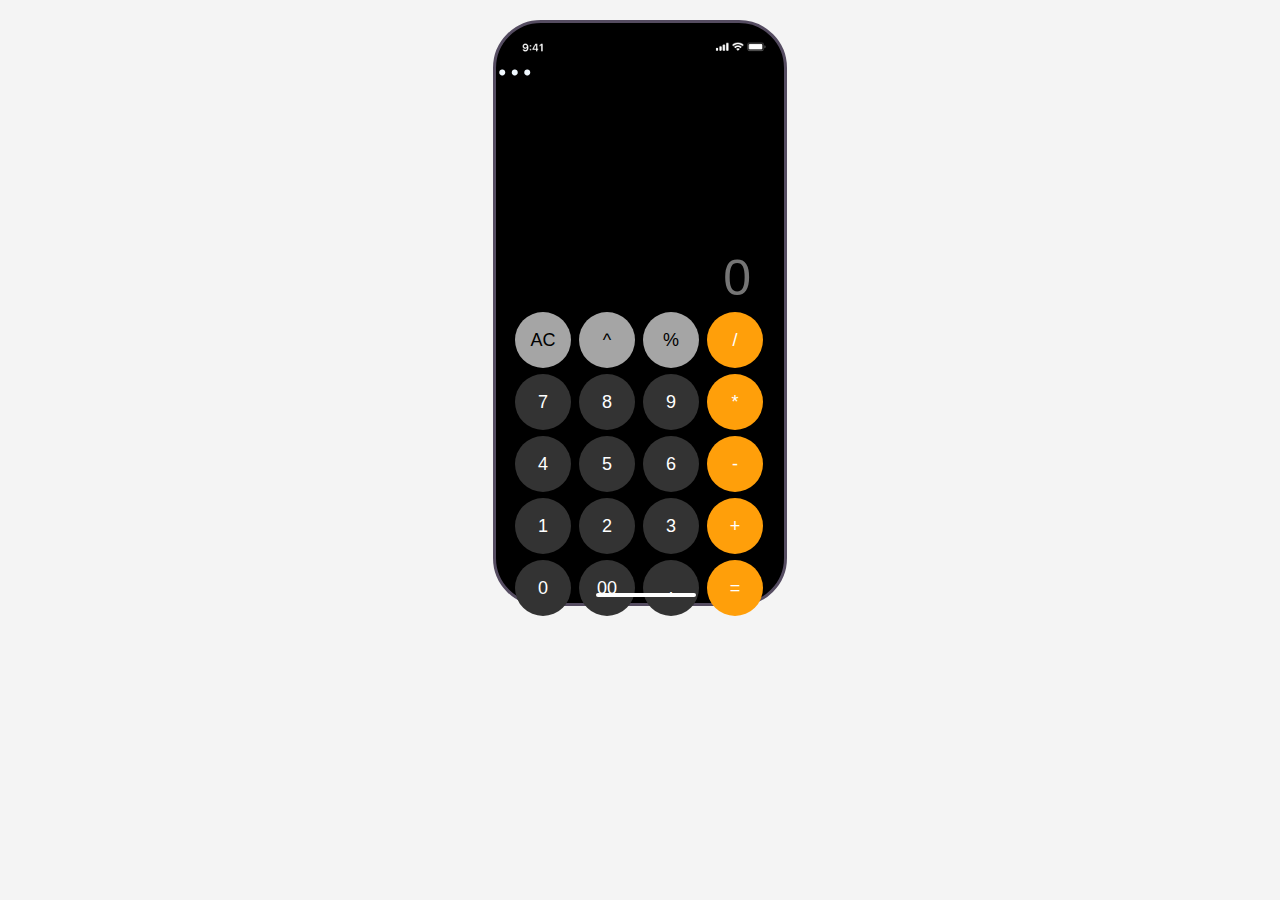
<file: index.html>
<!DOCTYPE html>
<html lang="en">

<head>
    <meta charset="UTF-8">
    <meta name="viewport" content="width=device-width, initial-scale=1.0">
    <title>Document</title>
    <link rel="stylesheet" href="cal.css">
</head>

<body>
    <div class="iphone">

        <div><img class="bar" src="./bar.png" alt=""></div>
        <span style="font-size: 50px; top: -30px; color: aliceblue; position: relative; left:0;"
            onclick="showHistory()">...</span>
        <div class="history" id="myelememnt"></div>

        <div class="container">
            <input type="text" id="input" placeholder="0">
            <div class="row">
                <button class="item grey">AC</button>
                <button class="item grey">^</button>
                <button class="item grey">%</button>
                <button class="item yellow">/</button>
            </div>
            <div class="row">
                <button class="item">7</button>
                <button class="item">8</button>
                <button class="item">9</button>
                <button class="item yellow">*</button>
            </div>
            <div class="row">
                <button class="item">4</button>
                <button class="item">5</button>
                <button class="item">6</button>
                <button class="item yellow">-</button>
            </div>
            <div class="row">
                <button class="item">1</button>
                <button class="item">2</button>
                <button class="item">3</button>
                <button class="item yellow">+</button>
            </div>
            <div class="row">
                <button class="item">0</button>
                <button class="item">00</button>
                <button class="item">.</button>
                <button class="item yellow">=</button>
            </div>
        </div>
        <div class="line"></div>
    </div>



    <script src="./calculator.js"></script>

</body>

</html>
</file>
<file: cal.css>
body {
    margin: 0;
    padding: 0;
    background-color: rgb(244, 244, 244);
    display: flex;
    justify-content: center;

}

.iphone {
    border: 3.5px solid rgb(85, 76, 97);
    z-index: 1;
    height: 580px;
    width: 288px;
    position: relative;
    border-radius: 48px;
    margin: 20px;
    background-color: black;
    /* display: flex;
    justify-content: center;
    box-shadow: 0px 0px 0px 2px black; */

}

.history {
    width: 98%;
    top: -30px;
    position: relative;
    height: 100px;
    outline: none;
    font-family: 'Courier New', Courier, monospace;
    font-size: 18px;
    color: #fff;
    background-color: black;
    border: none;
    overflow: scroll;
    overflow-x: hidden;
}
/* width */
::-webkit-scrollbar {
    width: 5px;
  }
  
  /* Track */
  ::-webkit-scrollbar-track {
    box-shadow: inset 0 0 5px grey; 
    border-radius: 10px;
  }
   
  /* Handle */
  ::-webkit-scrollbar-thumb {
    background: red; 
   
    border-radius: 10px;
  }
  
  /* Handle on hover */
  ::-webkit-scrollbar-thumb:hover {
    background: #b30000; 
  }


.bar {
    height: 32px;
    border-radius: 70px 70px 0 0;
    position: relative;
    top: 7px;
    left: 2px;
}

.container {
    position: absolute;
    left: 15px;
    top: 25vh;
    /* left: 5vh; */
}

.line {
    position: absolute;
    background-color: white;
    height: 3.5px;
    border-radius: 5px;
    top: 570px;
    width: 100px;
    left: 100px;

}

.row {
    margin: 2px;
}

.item {
    width: 56px;
    height: 56px;
    border-radius: 50px;
    border: none;
    font-size: 18px;
    font-family: 'Franklin Gothic Medium', 'Arial Narrow', Arial, sans-serif;
    cursor: pointer;
    margin: 2px;
    background-color: rgb(51, 51, 51);
    color: white;
}

.item:active {
    background-color: darkgreen;
}

.grey {
    background-color: rgb(165, 165, 165);
    color: black;
}

.yellow {
    background-color: rgb(255, 159, 10);
}

#input {
    position: relative;
    /* height: 60px; */
    width: 238px;
    text-decoration: none;
    font-size: 50px;
    text-align: right;
    border: none;
    background-color: transparent;
    color: white;
    outline: none;
}
</file>
